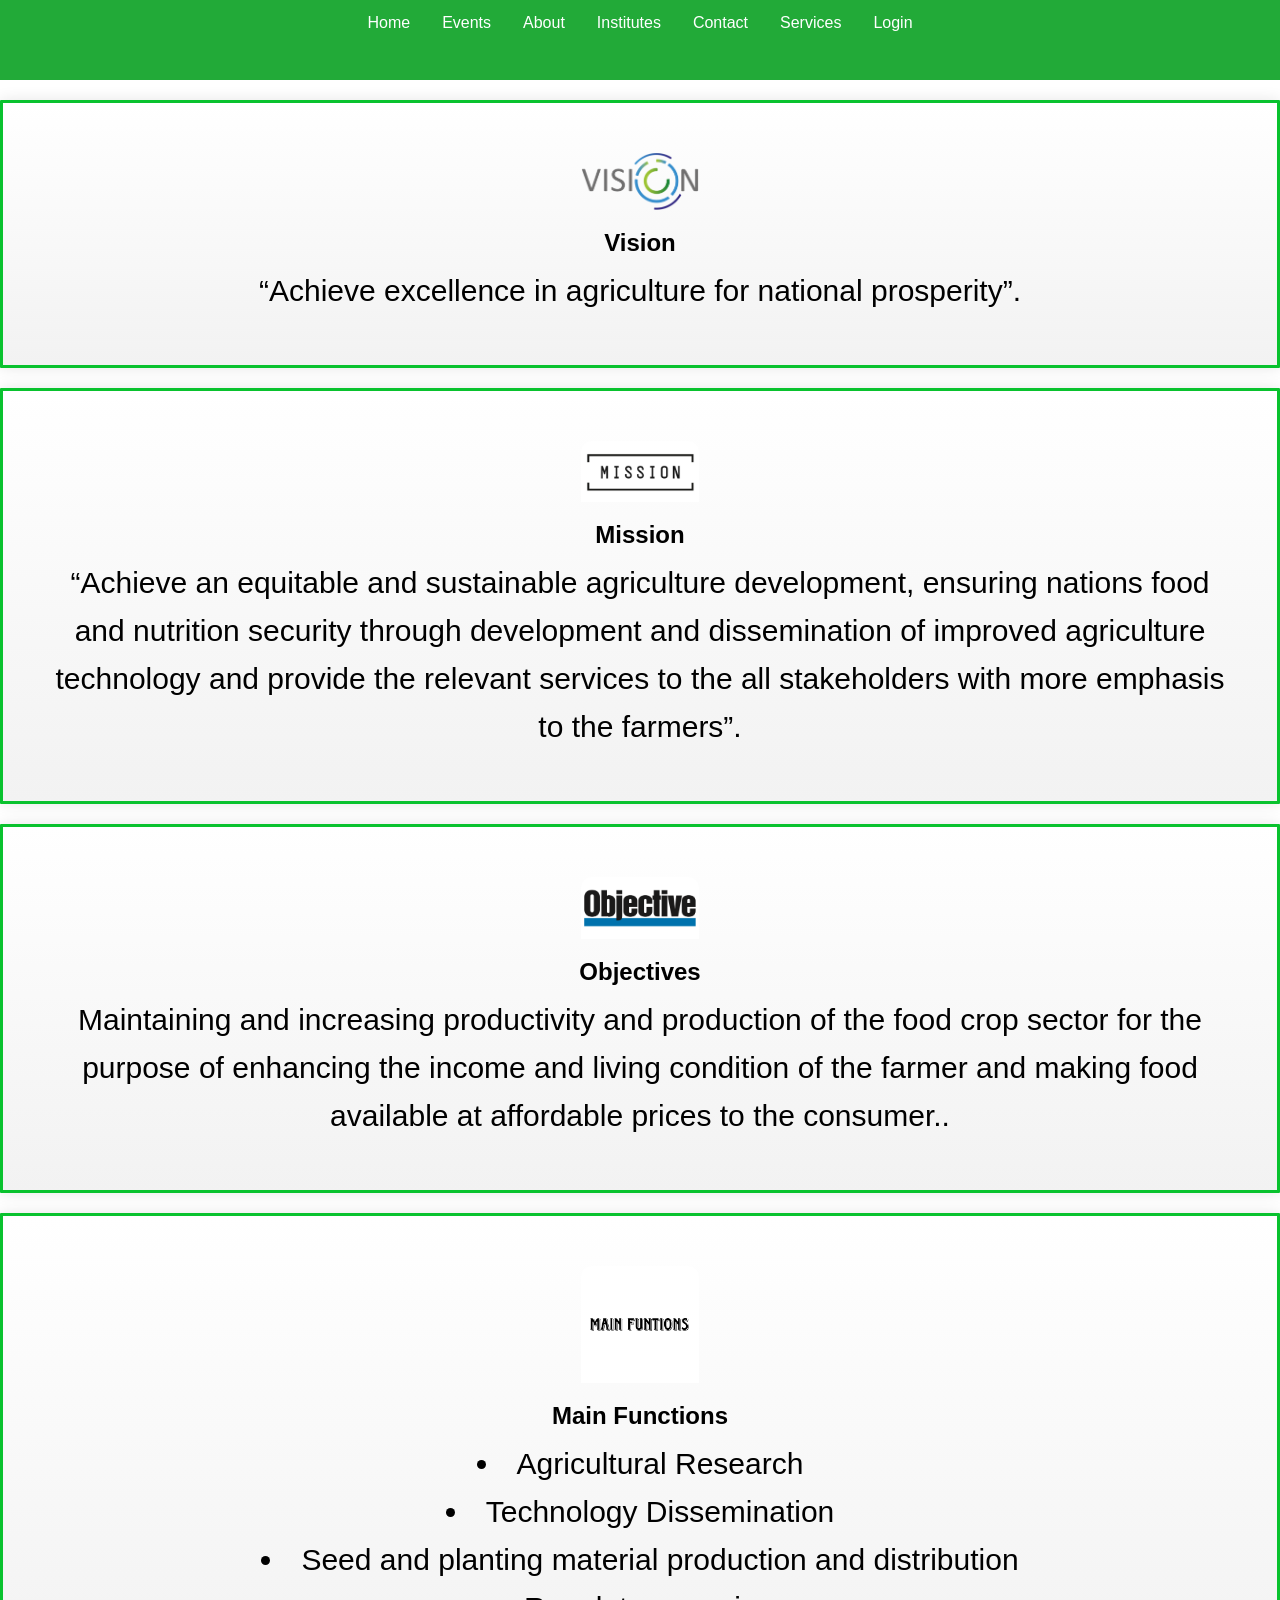
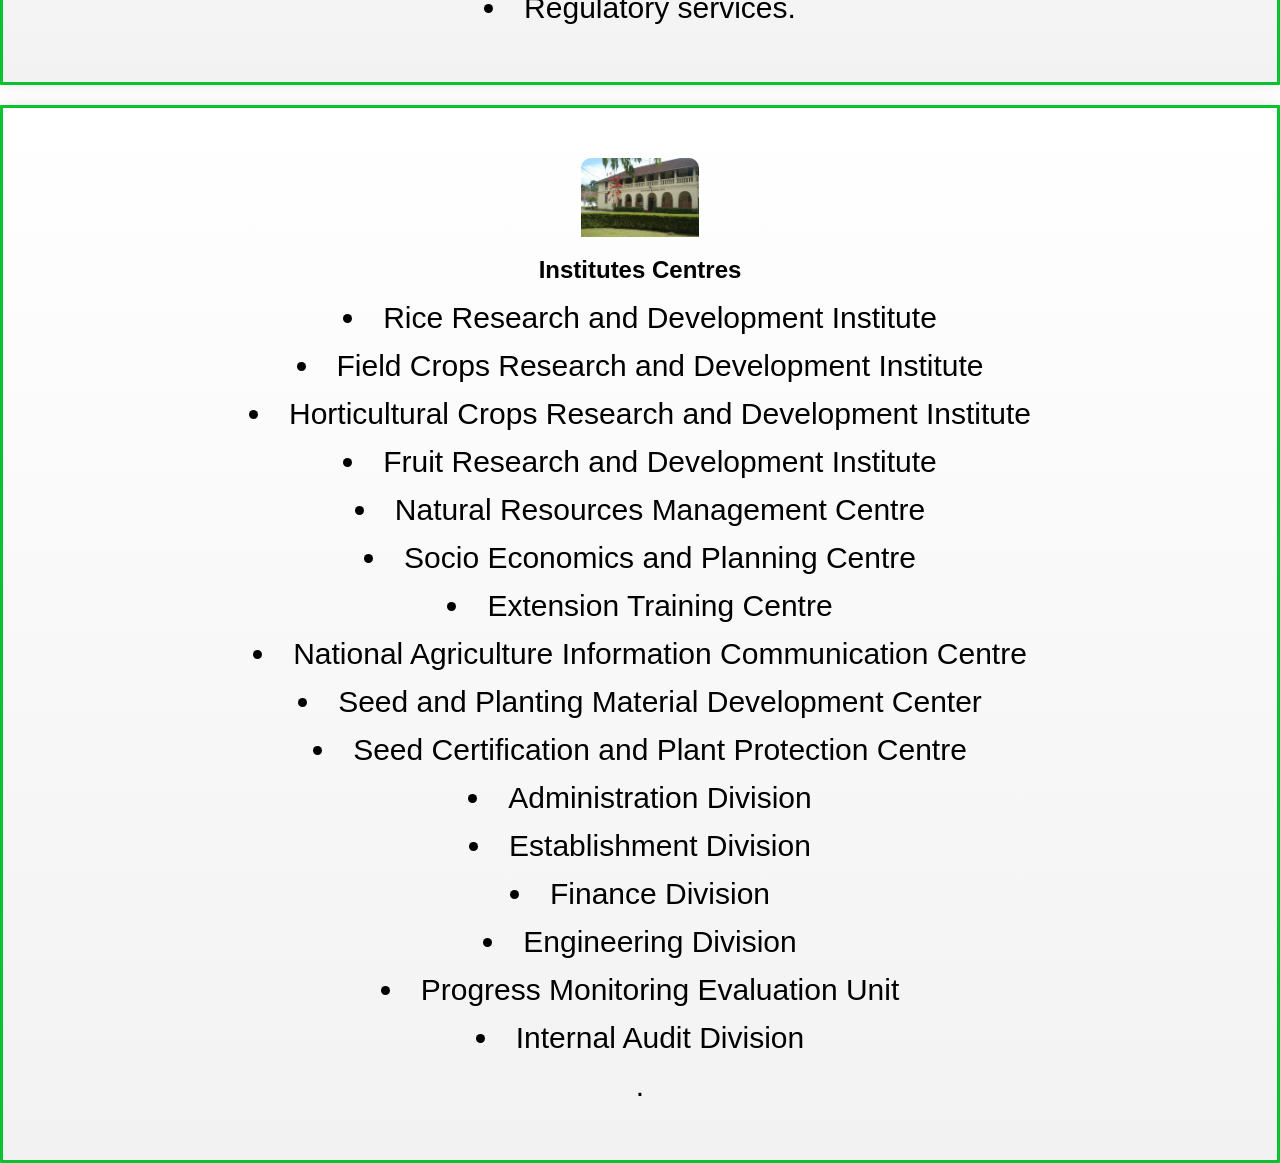
<file: about us.html>
<!DOCTYPE html>
<html lang="en">
<head>
    <meta charset="UTF-8">
    <meta name="viewport" content="width=device-width, initial-scale=1.0">
    <link rel="stylesheet" type="text/css" href="css/about us.css">
</head>
<body>
    <div class="navbar">
        <a href="home.html">Home</a>
        <a href="events.html">Events</a>
        <a href="about us.html">About</a>
        <a href="Institues and Centers.html">Institutes</a>
        <a href="contact us.html">Contact</a>
        <a href="services.html">Services</a>
        <a href="alllogins.html">Login</a>
    </div>
    <div class="content-box">
        <img src="pictures/vision.png" alt="Image 1">
        <div class="content-title">Vision</div>
        <div class="content-description">“Achieve excellence in agriculture for national prosperity”.</div>
    </div>

    <div class="content-box">
        <img src="pictures/misiion.webp" alt="Image 2">
        <div class="content-title">Mission
        </div>
        <div class="content-description">“Achieve an equitable and sustainable agriculture development, ensuring nations food and nutrition security through development and dissemination of improved agriculture technology and provide the relevant services to the all stakeholders with more emphasis to the farmers”.</div>
    </div>

    <div class="content-box">
        <img src="pictures/objective.png" alt="Image 3">
        <div class="content-title">Objectives</div>
        <div class="content-description">Maintaining and increasing productivity and production of the food crop sector for the purpose of enhancing the income and living condition of the farmer and making food available at affordable prices to the consumer..</div>
    </div>

    <div class="content-box">
        <img src="pictures/main funtions.jpg" alt="Image 4">
        <div class="content-title">Main Functions</div>
        <div class="content-description"><li>Agricultural Research</li>
            <li>Technology Dissemination</li>
           <li>Seed and planting material production and distribution</li>
            <li>Regulatory services.</li></div>
    </div>

    <div class="content-box">
        <img src="pictures/institute.jpg" alt="Image 5">
        <div class="content-title">Institutes  Centres</div>
        <div class="content-description"><li>Rice Research and Development Institute</li>
            <li>Field Crops Research and Development Institute</li>
            <li>Horticultural Crops Research and Development Institute</li>
            <li>Fruit Research and Development Institute</li>
            <li>Natural Resources Management Centre</li>
            <li>Socio Economics and Planning Centre</li>
            <li>Extension Training Centre</li>
            <li>National Agriculture Information Communication Centre</li>
            <li>Seed and Planting Material Development Center</li>
            <li>Seed Certification and Plant Protection Centre</li>
            <li>Administration Division</li>
            <li>Establishment Division</li>
            <li>Finance Division</li>
            <li>Engineering Division</li>
            <li>Progress Monitoring  Evaluation Unit </li>
            <li>Internal Audit Division</li>
            .</div>
            
    </div>
   
</body>
</html>
</file>
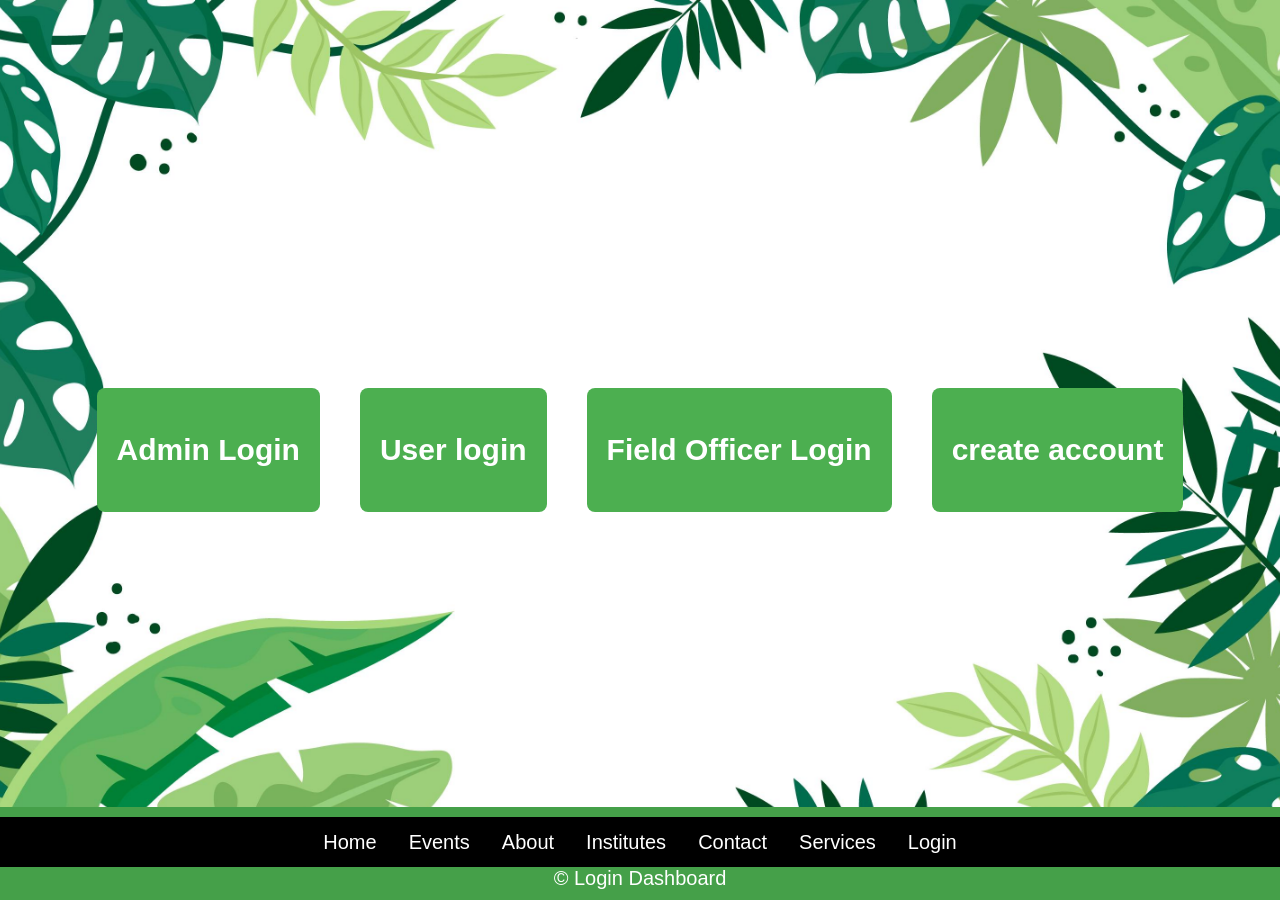
<file: alllogins.html>
<!DOCTYPE html>
<html lang="en">

<head>
    <meta charset="UTF-8">
    <meta name="viewport" content="width=device-width, initial-scale=1.0">
    <title>Admin Dashboard</title>
    <link rel="stylesheet" type="text/css" href="css/alllogins.css">
    
    </head>
<body>

    <div class="button-box" onclick="location.href='admin login.php'">
        <h2>Admin Login</h2>
    </div>

    <div class="button-box" onclick="location.href='userlogin.php'">
        <h2>User login</h2>
    </div>

    <div class="button-box" onclick="location.href='field officer login.php'">
        <h2>Field Officer Login</h2>
    </div>
    <div class="button-box" onclick="location.href='user account creating.php'">
        <h2>create account</h2>
    </div>
    </div>

    <footer>
        <div class="navbar">
            <a href="home.html">Home</a>
            <a href="events.html">Events</a>
            <a href="about us.html">About</a>
            <a href="Institues and Centers.html">Institutes</a>
            <a href="contact us.html">Contact</a>
            <a href="services.html">Services</a>
            <a href="alllogins.html">Login</a>
            
        </div>
        &copy; Login Dashboard
    </footer>

</body>

</html>
</file>
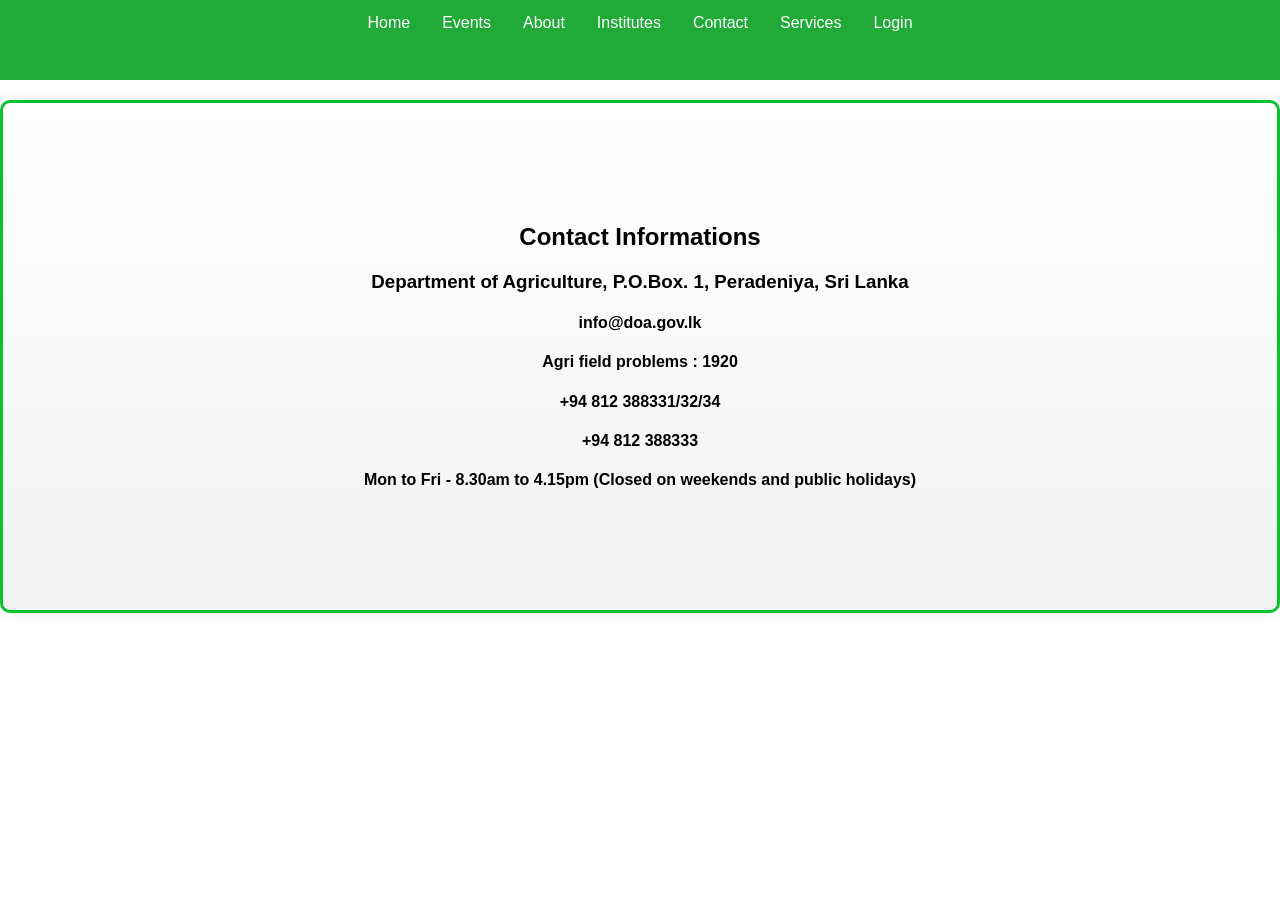
<file: contact us.html>
<html lang="en">
<head>
    <meta charset="UTF-8">
    <meta name="viewport" content="width=device-width, initial-scale=1.0">
    <title>Contact Us</title>
    <link rel="stylesheet" type="text/css" href="css/contact us.css">
</head>
<body>
    <div class="navbar">
        <a href="home.html">Home</a>
        <a href="events.html">Events</a>
        <a href="about us.html">About</a>
        <a href="Institues and Centers.html">Institutes</a>
        <a href="contact us.html">Contact</a>
        <a href="services.html">Services</a>
        <a href="alllogins.html">Login</a>
    </div>
    <div class="container">

        <h2>Contact Informations</h2>
       <h3>Department of Agriculture, P.O.Box. 1, Peradeniya, Sri Lanka</h3>
        <h4>info@doa.gov.lk</h4>
            <h4> Agri field problems : 1920</h4>
                <h4>+94 812 388331/32/34</h4>
                    <h4>+94 812 388333</h4>
                        <h4>Mon to Fri - 8.30am to 4.15pm (Closed on weekends and public holidays)</h4>
    </div>
</body>
</html>
</file>
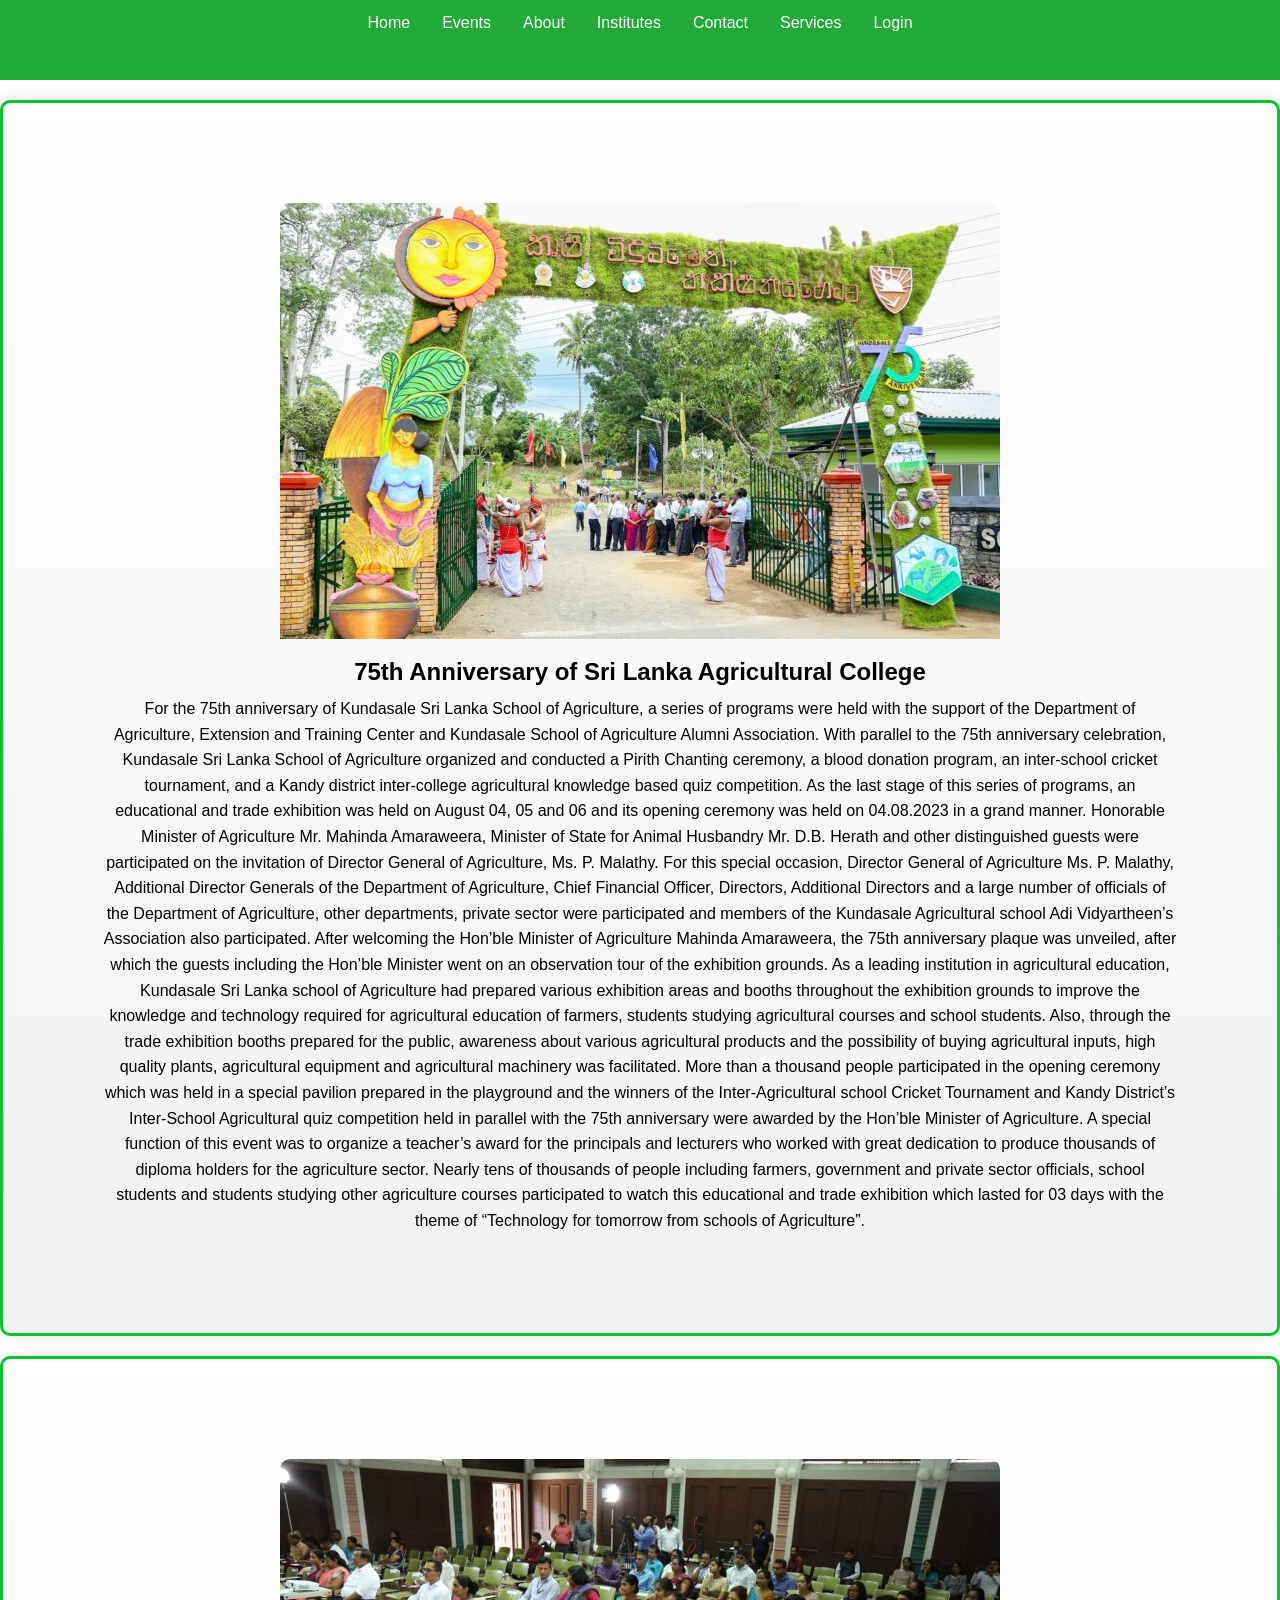
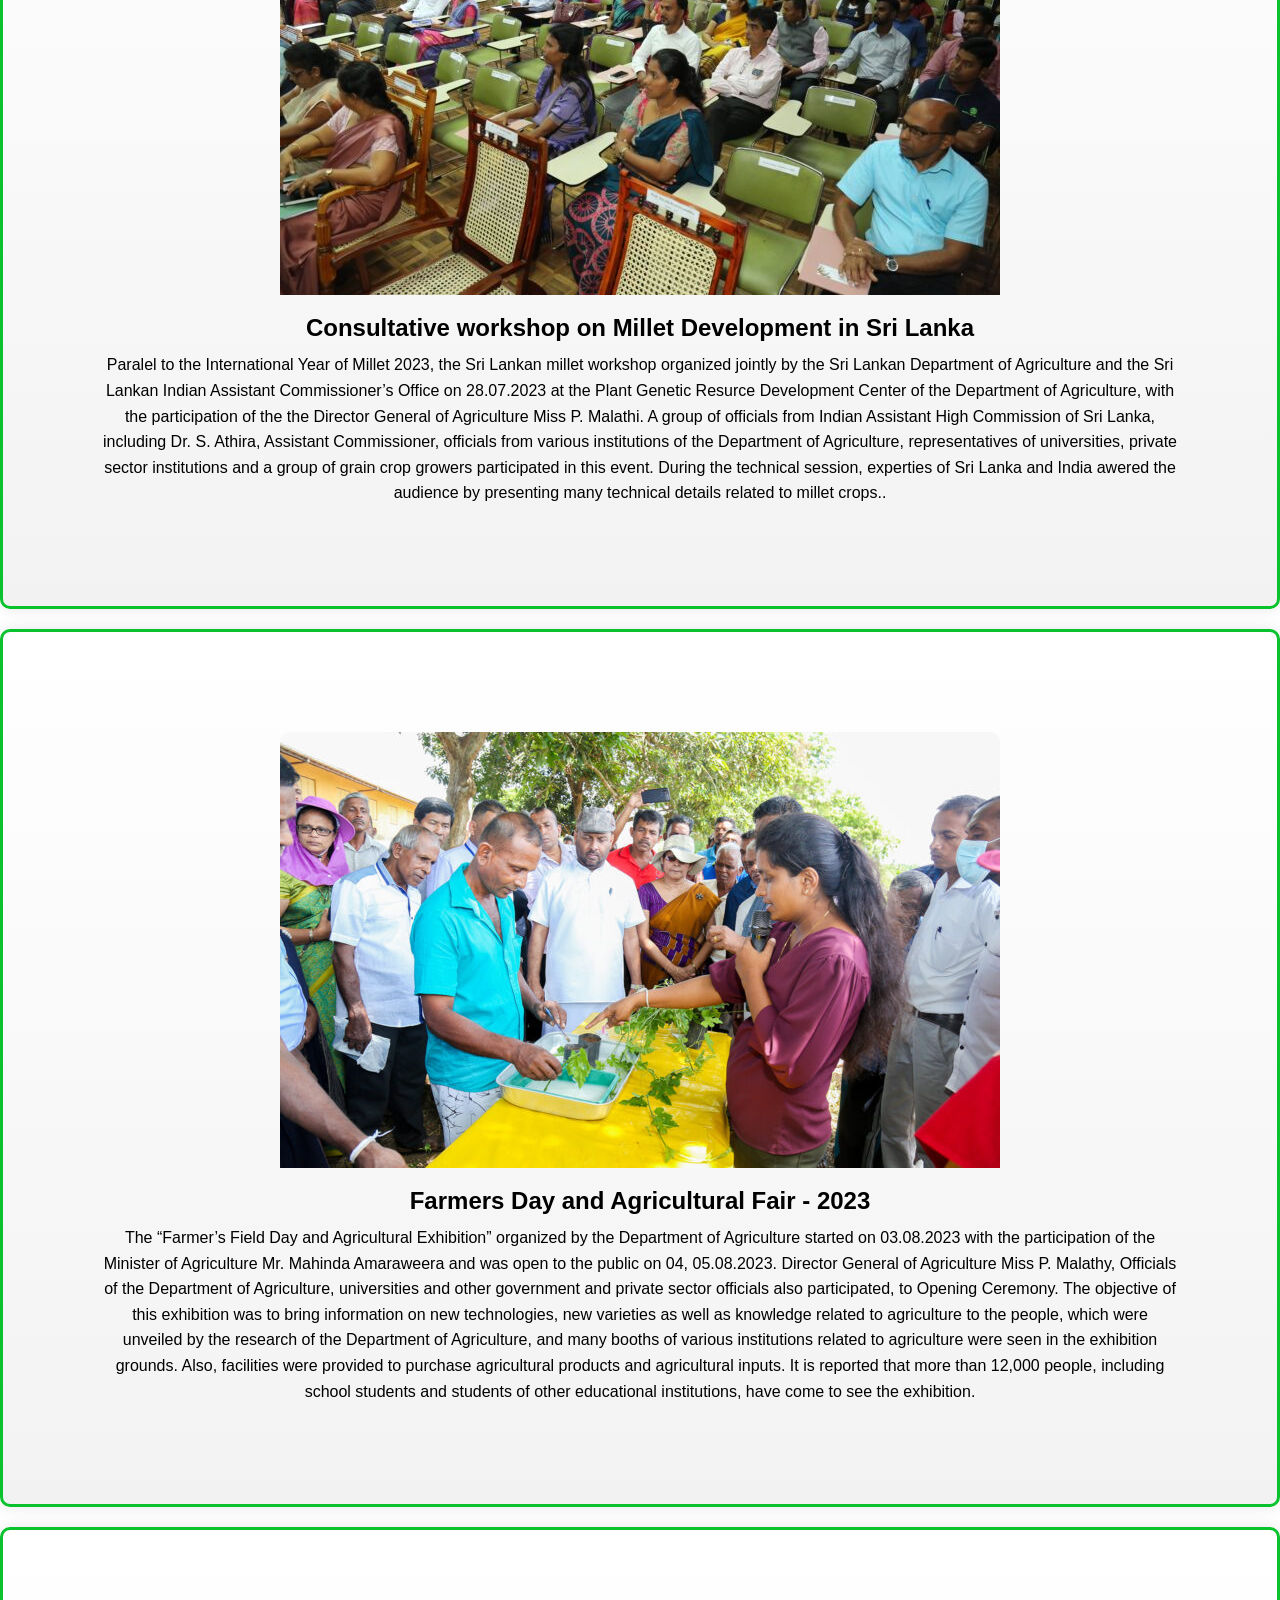
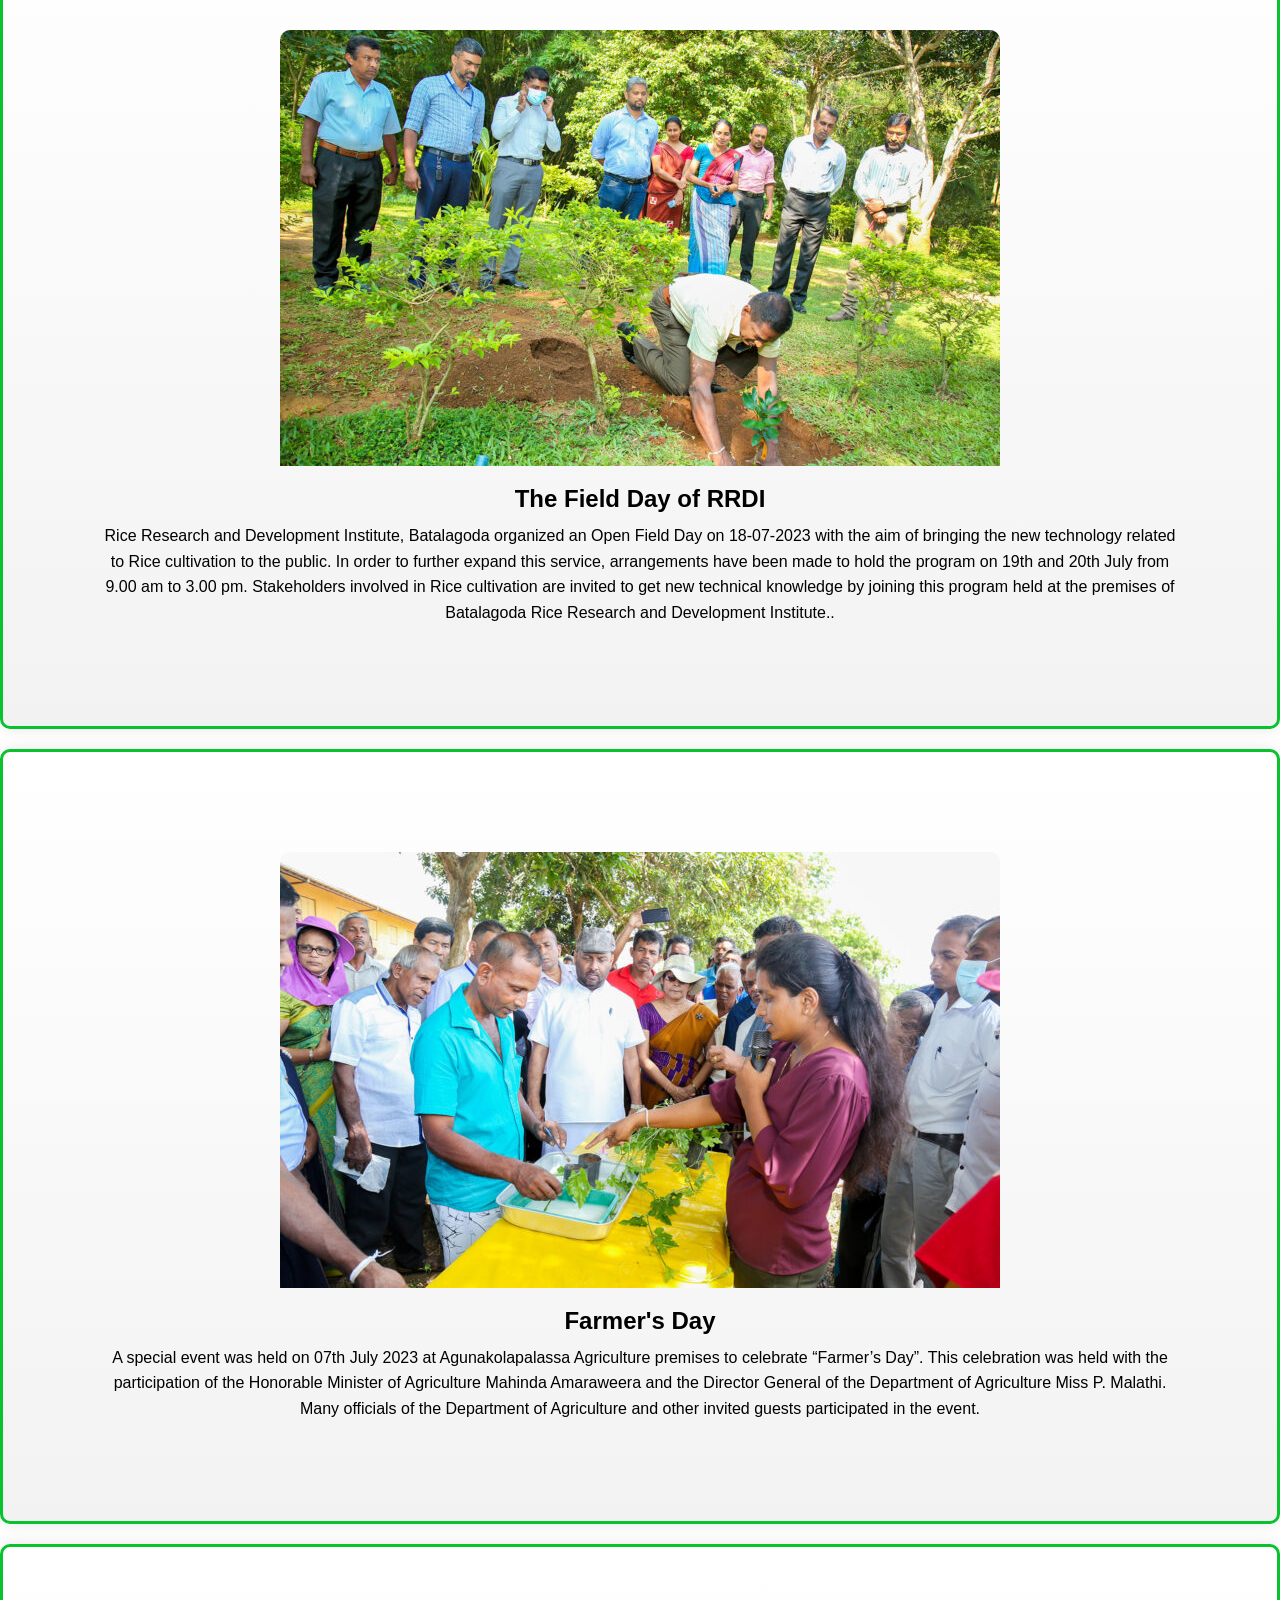
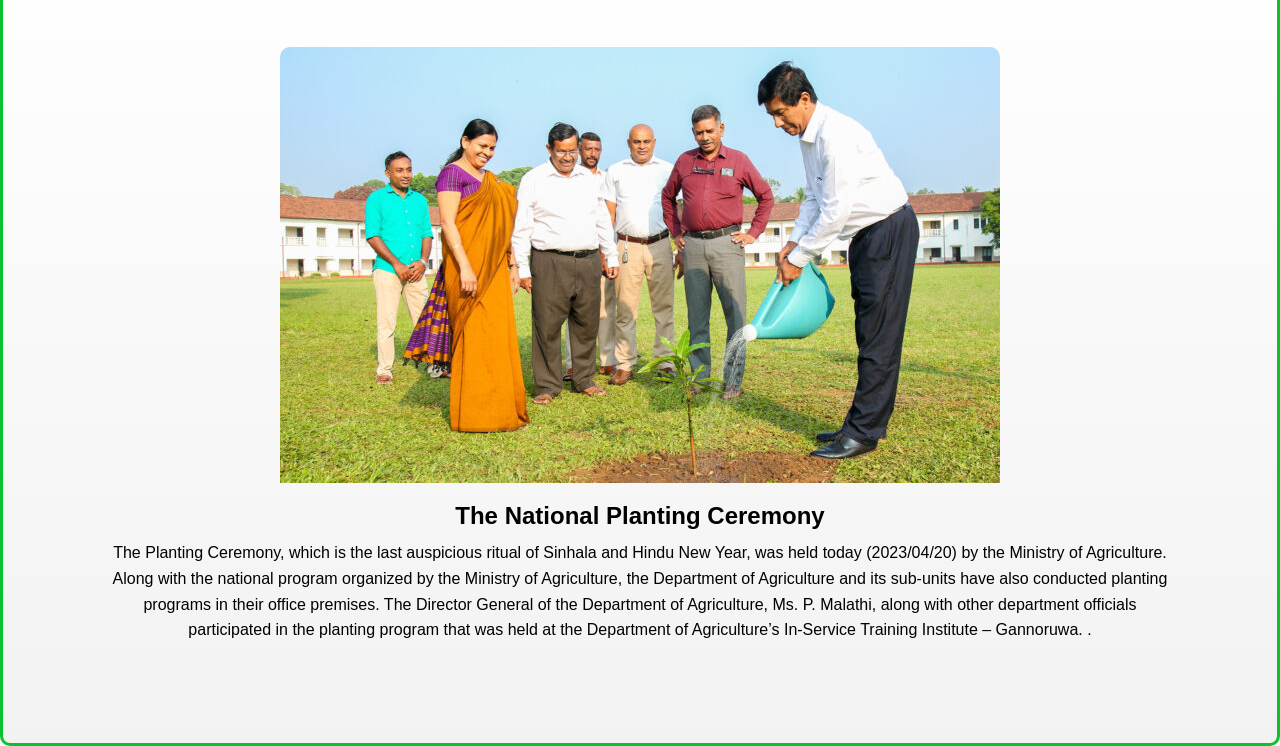
<file: events.html>
<!DOCTYPE html>
<html lang="en">
<head>
    <meta charset="UTF-8">
    <meta name="viewport" content="width=device-width, initial-scale=1.0">
    <link rel="stylesheet" type="text/css" href="css/events.css">

</head>
<body>

    <div class="navbar">
        <a href="home.html">Home</a>
        <a href="events.html">Events</a>
        <a href="about us.html">About</a>
        <a href="Institues and Centers.html">Institutes</a>
        <a href="contact us.html">Contact</a>
        <a href="services.html">Services</a>
        <a href="alllogins.html">Login</a>
    </div>

    <div class="content-box">
        <img src="pictures/75.jpg" alt="Image 2">
        <div class="content-title">75th Anniversary of Sri Lanka Agricultural College</div>
        <div class="content-description">For the 75th anniversary of Kundasale Sri Lanka School of Agriculture, a series of programs were held with the support of the Department of Agriculture, Extension and Training Center and Kundasale School of Agriculture Alumni Association. With parallel to the 75th anniversary celebration, Kundasale Sri Lanka School of Agriculture organized and conducted a Pirith Chanting ceremony, a blood donation program, an inter-school cricket tournament, and a Kandy district inter-college agricultural knowledge based quiz competition. As the last stage of this series of programs, an educational and trade exhibition was held on August 04, 05 and 06 and its opening ceremony was held on 04.08.2023 in a grand manner.

            Honorable Minister of Agriculture Mr. Mahinda Amaraweera, Minister of State for Animal Husbandry Mr. D.B. Herath and other distinguished guests were participated on the invitation of Director General of Agriculture, Ms. P. Malathy. For this special occasion, Director General of Agriculture Ms. P. Malathy, Additional Director Generals of the Department of Agriculture, Chief Financial Officer, Directors, Additional Directors and a large number of officials of the Department of Agriculture, other departments, private sector were participated and members of the Kundasale Agricultural school Adi Vidyartheen’s Association also participated.

            After welcoming the Hon’ble Minister of Agriculture Mahinda Amaraweera, the 75th anniversary plaque was unveiled, after which the guests including the Hon’ble Minister went on an observation tour of the exhibition grounds. As a leading institution in agricultural education, Kundasale Sri Lanka school of Agriculture had prepared various exhibition areas and booths throughout the exhibition grounds to improve the knowledge and technology required for agricultural education of farmers, students studying agricultural courses and school students.

            Also, through the trade exhibition booths prepared for the public, awareness about various agricultural products and the possibility of buying agricultural inputs, high quality plants, agricultural equipment and agricultural machinery was facilitated.

            More than a thousand people participated in the opening ceremony which was held in a special pavilion prepared in the playground and the winners of the Inter-Agricultural school Cricket Tournament and Kandy District’s Inter-School Agricultural quiz competition held in parallel with the 75th anniversary were awarded by the Hon’ble Minister of Agriculture.

            A special function of this event was to organize a teacher’s award for the principals and lecturers who worked with great dedication to produce thousands of diploma holders for the agriculture sector.

            Nearly tens of thousands of people including farmers, government and private sector officials, school students and students studying other agriculture courses participated to watch this educational and trade exhibition which lasted for 03 days with the theme of “Technology for tomorrow from schools of Agriculture”.</div>
    </div>

    <div class="content-box">
        <img src="pictures/consultative workshop.jpg" alt="Image 3">
        <div class="content-title">Consultative workshop on Millet Development in Sri Lanka</div>
        <div class="content-description">Paralel to the International Year of Millet 2023, the Sri Lankan millet workshop organized jointly by the Sri Lankan Department of Agriculture and the Sri Lankan Indian Assistant Commissioner’s Office on 28.07.2023 at the Plant Genetic Resurce Development Center of the Department of Agriculture, with the participation of the the Director General of Agriculture Miss P. Malathi.

A group of officials from Indian Assistant High Commission of Sri Lanka, including Dr. S. Athira, Assistant Commissioner, officials from various institutions of the Department of Agriculture, representatives of universities, private sector institutions and a group of grain crop growers participated in this event.

During the technical session, experties of Sri Lanka and India awered the audience by presenting many technical details related to millet crops..</div>
    </div>

    <div class="content-box">
        <img src="pictures/farmers day.jpg" alt="Image 4">
        <div class="content-title">Farmers Day and Agricultural Fair - 2023</div>
        <div class="content-description">The “Farmer’s Field Day and Agricultural Exhibition” organized by the Department of Agriculture started on 03.08.2023 with the participation of the Minister of Agriculture Mr. Mahinda Amaraweera and was open to the public on 04, 05.08.2023. Director General of Agriculture Miss P. Malathy, Officials of the Department of Agriculture, universities and other government and private sector officials also participated, to Opening Ceremony.

The objective of this exhibition was to bring information on new technologies, new varieties as well as knowledge related to agriculture to the people, which were unveiled by the research of the Department of Agriculture, and many booths of various institutions related to agriculture were seen in the exhibition grounds. Also, facilities were provided to purchase agricultural products and agricultural inputs.

It is reported that more than 12,000 people, including school students and students of other educational institutions, have come to see the exhibition.</div>
    </div>

    <div class="content-box">
        <img src="pictures/fiels day of rrdi.jpg" alt="Image 5">
        <div class="content-title">The Field Day of RRDI</div>
        <div class="content-description">Rice Research and Development Institute, Batalagoda organized an Open Field Day on 18-07-2023 with the aim of bringing the new technology related to Rice cultivation to the public. In order to further expand this service, arrangements have been made to hold the program on 19th and 20th July from 9.00 am to 3.00 pm.

Stakeholders involved in Rice cultivation are invited to get new technical knowledge by joining this program held at the premises of Batalagoda Rice Research and Development Institute..</div>
    </div>
    <div class="content-box">
        <img src="pictures/farmers day.jpg" alt="Image 5">
        <div class="content-title">Farmer's Day</div>
        <div class="content-description">A special event was held on 07th July 2023 at Agunakolapalassa Agriculture premises to celebrate “Farmer’s Day”.

This celebration was held with the participation of the Honorable Minister of Agriculture Mahinda Amaraweera and the Director General of the Department of Agriculture Miss P. Malathi. Many officials of the Department of Agriculture and other invited guests participated in the event.</div>
    </div>
    <div class="content-box">
        <img src="pictures/planting.jpg" alt="Image 5">
        <div class="content-title">The National Planting Ceremony</div>
        <div class="content-description">The Planting Ceremony, which is the last auspicious ritual of Sinhala and  Hindu New Year, was held today  (2023/04/20) by the Ministry of Agriculture. Along with the national program organized by the Ministry of Agriculture, the Department of Agriculture and its sub-units have also conducted planting programs in their office premises.

The Director General of the Department of Agriculture, Ms. P. Malathi, along with other department officials participated in the planting program that was held at the Department of Agriculture’s In-Service Training Institute – Gannoruwa. .</div>
    </div>

</body>
</html>
</file>
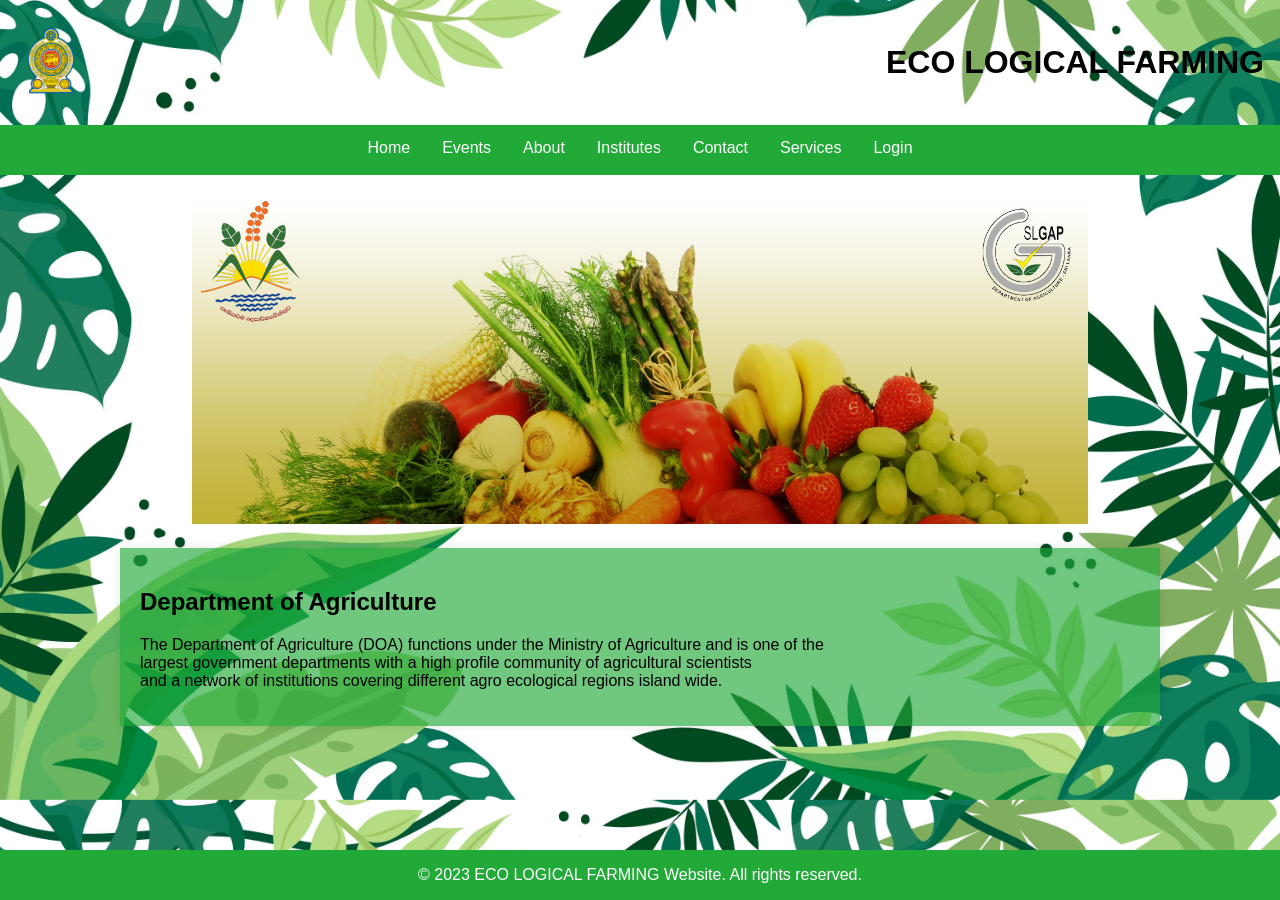
<file: home.html>
<!DOCTYPE html>
<html lang="en">

<head>
    <meta charset="UTF-8">
    <meta name="viewport" content="width=device-width, initial-scale=1.0">
    <title>Home</title>
    <link rel="stylesheet" type="text/css" href="css/home.css">
</head>

<body>
    <header>
        <div class="logo">
            <img src="pictures/National emblem.png" alt="Logo" width="50">
        </div>
        <h1>ECO LOGICAL FARMING</h1>
    </header>

    <div class="navbar">
        <a href="home.html">Home</a>
        <a href="events.html">Events</a>
        <a href="about us.html">About</a>
        <a href="Institues and Centers.html">Institutes</a>
        <a href="contact us.html">Contact</a>
        <a href="services.html">Services</a>
        <a href="alllogins.html">Login</a>
        
    </div>

    <div class="slideshow-container">
        <div class="mySlides">
            <img src="pictures/food1.jpg" alt="Slide 1">
        </div>
        <div class="mySlides">
            <img src="pictures/food2.jpg" alt="Slide 2">
        </div>
        <div class="mySlides">
            <img src="pictures/food3.jpg" alt="Slide 3">
        </div>
    </div>

    <section>
        <h2>Department of Agriculture</h2>
        <p>The Department of Agriculture (DOA) functions under the Ministry of Agriculture and is one of the <br>largest government departments with a high profile community of agricultural scientists 
            <br> and a network of institutions covering different agro ecological regions island wide.</p></p>
    </section>

    <footer>
        &copy; 2023 ECO LOGICAL FARMING Website. All rights reserved.
    </footer>

    <script>
        let slideIndex = 0;
        showSlides();

        function showSlides() {
            let i;
            const slides = document.getElementsByClassName("mySlides");
            for (i = 0; i < slides.length; i++) {
                slides[i].style.display = "none";
            }
            slideIndex++;
            if (slideIndex > slides.length) { slideIndex = 1 }
            slides[slideIndex - 1].style.display = "block";
            setTimeout(showSlides, 2000); 
        }
    </script>
</body>

</html>
</file>
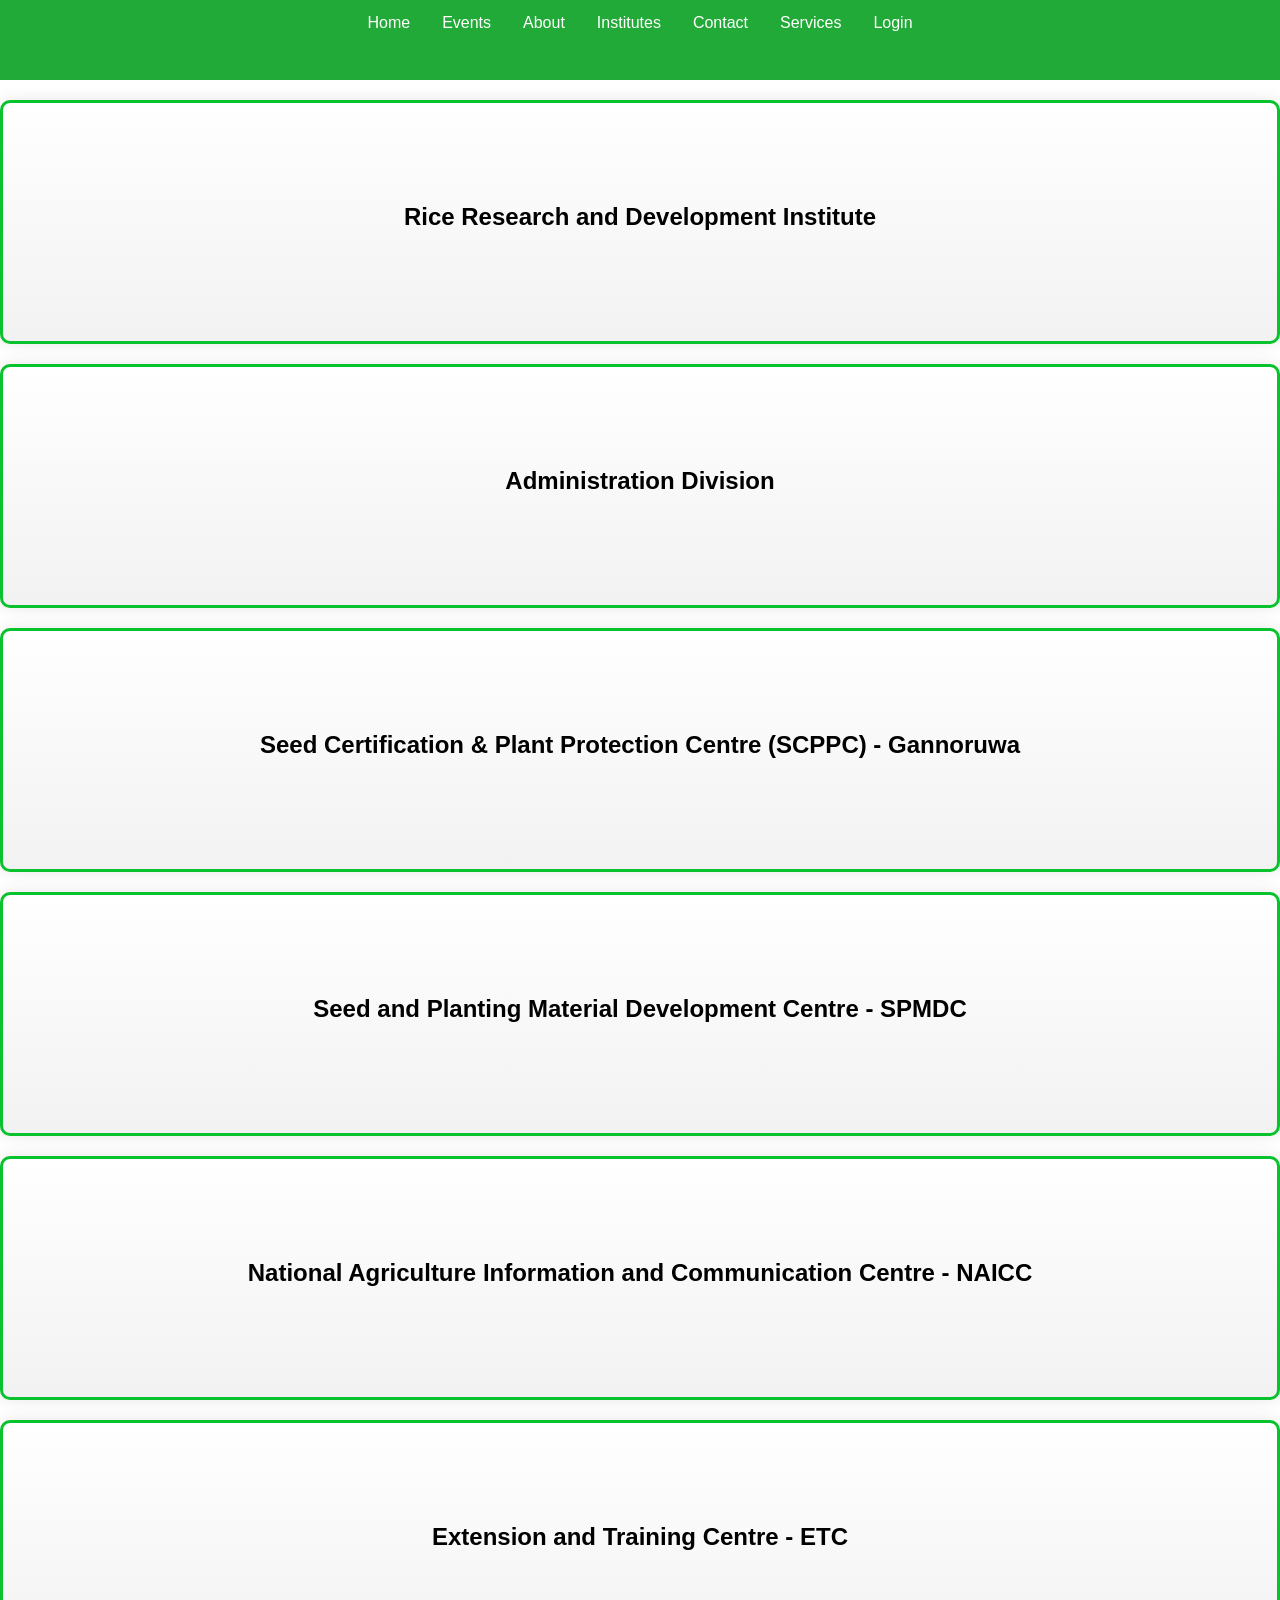
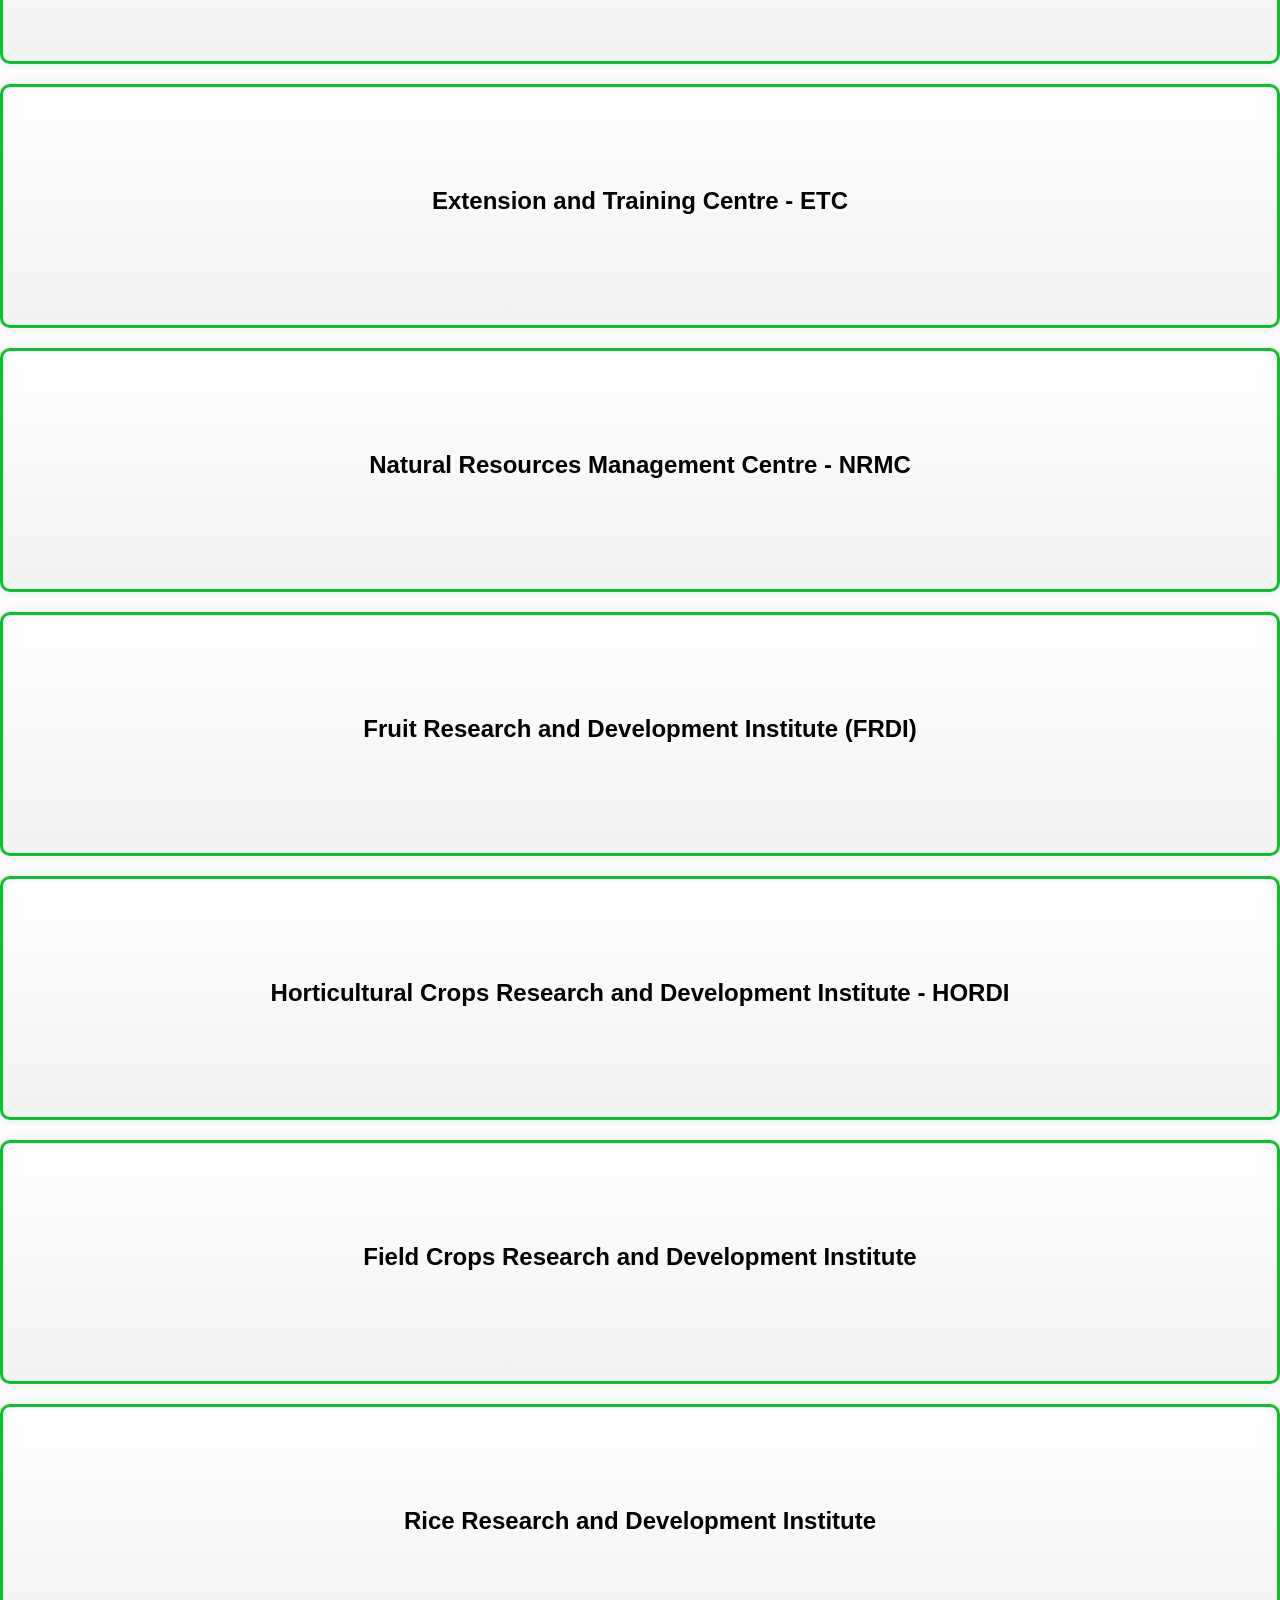
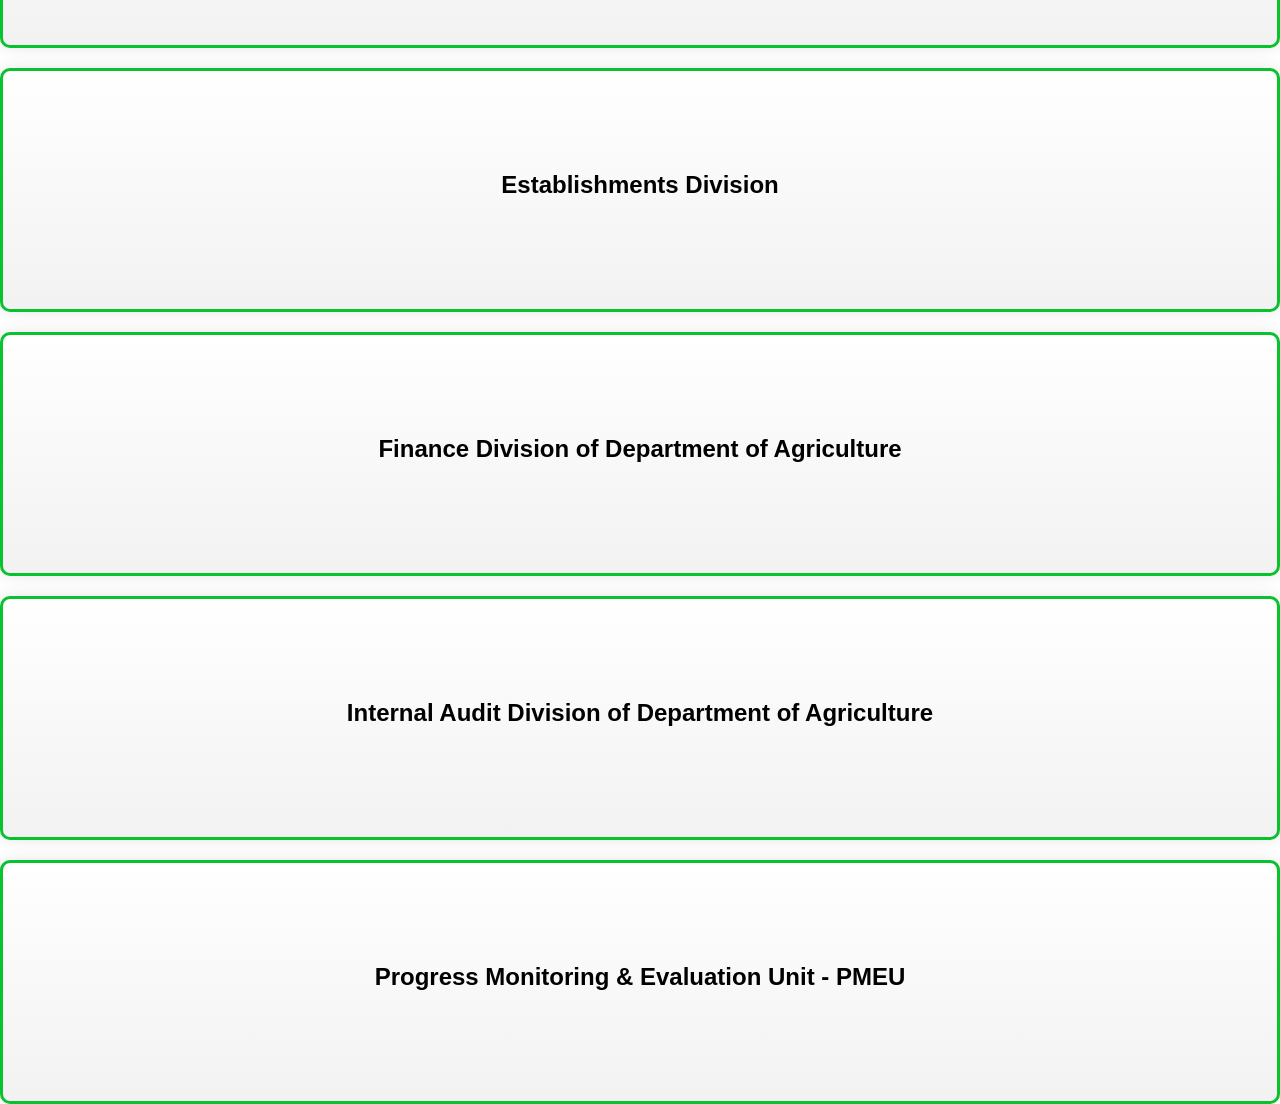
<file: Institues and Centers.html>
<!DOCTYPE html>
<html lang="en">
<head>
    <meta charset="UTF-8">
    <meta name="viewport" content="width=device-width, initial-scale=1.0">
    <link rel="stylesheet" type="text/css" href="css/Institues and Centers.css">
</head>
<body>
    <div class="navbar">
        <a href="home.html">Home</a>
        <a href="events.html">Events</a>
        <a href="about us.html">About</a>
        <a href="Institues and Centers.html">Institutes</a>
        <a href="contact us.html">Contact</a>
        <a href="services.html">Services</a>
        <a href="alllogins.html">Login</a>
    </div>
    
    <div class="content-box">

        <div class="content-title">Rice Research and Development Institute</div>
        
    </div>

    <div class="content-box">
      
        <div class="content-title">Administration Division
        </div>
        
    </div>

    <div class="content-box">
     
        <div class="content-title">Seed Certification & Plant Protection Centre (SCPPC) - Gannoruwa</div>
        
    </div>
    <div class="content-box">
       
        <div class="content-title">Seed and Planting Material Development Centre - SPMDC</div>
        
    </div>
    <div class="content-box">
     
        <div class="content-title">National Agriculture Information and Communication Centre - NAICC</div>
        
    </div>
    <div class="content-box">
       
        <div class="content-title">Extension and Training Centre - ETC</div>
        
    </div>
    <div class="content-box">
        
        <div class="content-title">Extension and Training Centre - ETC</div>
        
    </div>
    <div class="content-box">
       
        <div class="content-title">Natural Resources Management Centre - NRMC</div>
        
    </div>
    <div class="content-box">
       
        <div class="content-title">Fruit Research and Development Institute (FRDI)</div>
        
    </div>
    <div class="content-box">
       
        <div class="content-title">Horticultural Crops Research and Development Institute - HORDI</div>
        
    </div>
    <div class="content-box">
       
        <div class="content-title">Field Crops Research and Development Institute</div>
        
    </div>
    <div class="content-box">
        
        <div class="content-title">Rice Research and Development Institute</div>
        
    </div>
    <div class="content-box">
        
        <div class="content-title">Establishments Division</div>
        
    </div>
    <div class="content-box">
        
        <div class="content-title">Finance Division of Department of Agriculture</div>
        
    </div>

    <div class="content-box">
        
        <div class="content-title">Internal Audit Division of Department of Agriculture</div>
    </div>

    <div class="content-box">
        
        <div class="content-title">Progress Monitoring & Evaluation Unit - PMEU</div>
        
        
    </div>
   
</body>
</html>
</file>
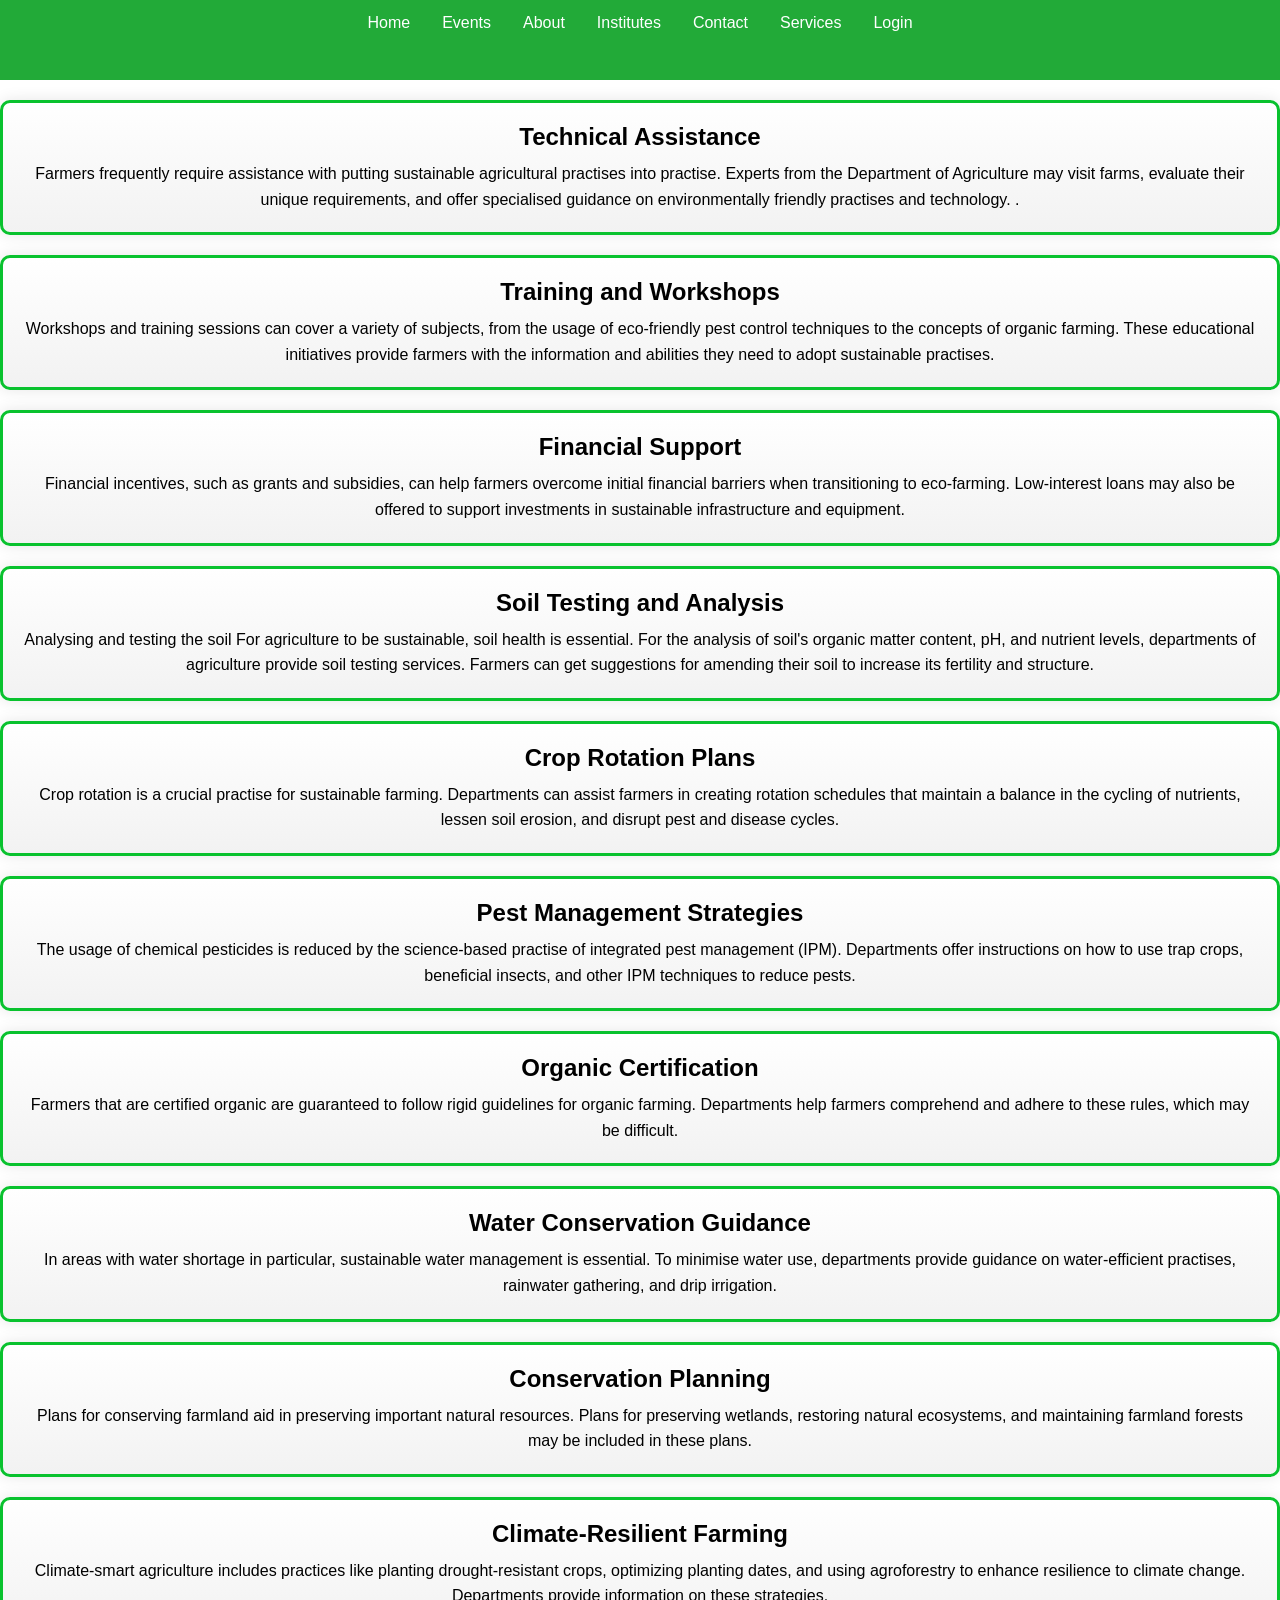
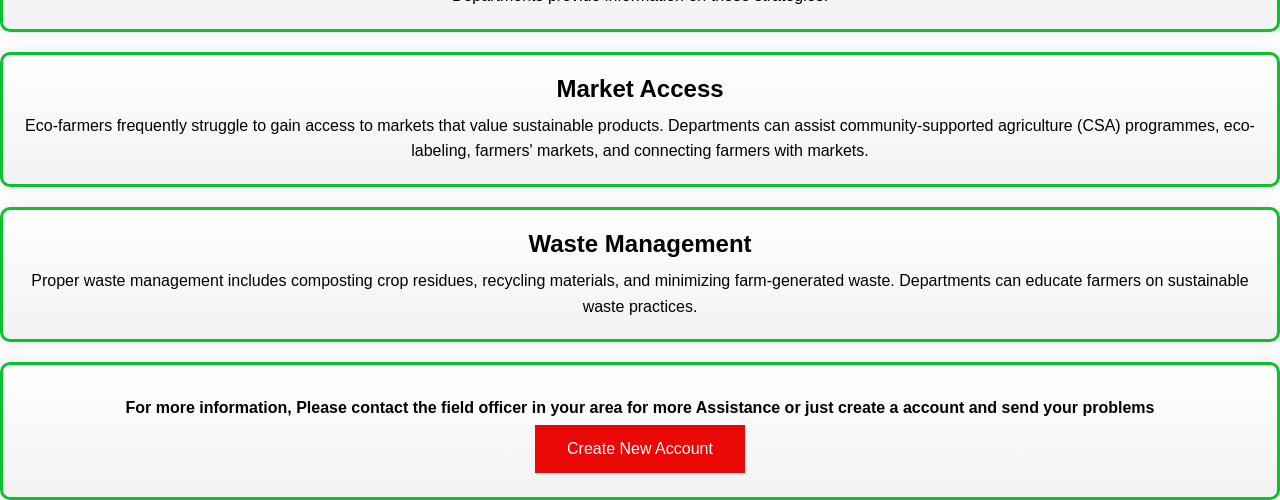
<file: services.html>
<!DOCTYPE html>
<html lang="en">
<head>
    <meta charset="UTF-8">
    <meta name="viewport" content="width=device-width, initial-scale=1.0">
    <link rel="stylesheet" type="text/css" href="css/servicess.css">
</head>

<body>
    <div class="navbar">
        <a href="home.html">Home</a>
        <a href="events.html">Events</a>
        <a href="about us.html">About</a>
        <a href="Institues and Centers.html">Institutes</a>
        <a href="contact us.html">Contact</a>
        <a href="services.html">Services</a>
        <a href="alllogins.html">Login</a>
    </div>
    
    <div class="content-box">
        
        <div class="content-title">Technical Assistance</div>
        <div class="content-description">Farmers frequently require assistance with putting sustainable agricultural practises into practise. Experts from the Department of Agriculture may visit farms, evaluate their unique requirements, and offer specialised guidance on environmentally friendly practises and technology.
            .</justify></div>
    </div>

    <div class="content-box">
        
        <div class="content-title">Training and Workshops</div>
        <div class="content-description">Workshops and training sessions can cover a variety of subjects, from the usage of eco-friendly pest control techniques to the concepts of organic farming. These educational initiatives provide farmers with the information and abilities they need to adopt sustainable practises.</div>
    </div>

    <div class="content-box">
        <div class="content-title">Financial Support</div>
        <div class="content-description">Financial incentives, such as grants and subsidies, can help farmers overcome initial financial barriers when transitioning to eco-farming. Low-interest loans may also be offered to support investments in sustainable infrastructure and equipment.</div>
    </div>

    <div class="content-box">
      
        <div class="content-title">Soil Testing and Analysis</div>
        <div class="content-description">Analysing and testing the soil
            For agriculture to be sustainable, soil health is essential. For the analysis of soil's organic matter content, pH, and nutrient levels, departments of agriculture provide soil testing services. Farmers can get suggestions for amending their soil to increase its fertility and structure.</div>
    </div>

    <div class="content-box">
       
        <div class="content-title">Crop Rotation Plans</div>
        <div class="content-description">Crop rotation is a crucial practise for sustainable farming. Departments can assist farmers in creating rotation schedules that maintain a balance in the cycling of nutrients, lessen soil erosion, and disrupt pest and disease cycles.</div>
    </div>
    <div class="content-box">
        
        <div class="content-title">Pest Management Strategies</div>
        <div class="content-description">The usage of chemical pesticides is reduced by the science-based practise of integrated pest management (IPM). Departments offer instructions on how to use trap crops, beneficial insects, and other IPM techniques to reduce pests.</div>
    </div>
    <div class="content-box">
        
        <div class="content-title">Organic Certification</div>
        <div class="content-description">Farmers that are certified organic are guaranteed to follow rigid guidelines for organic farming. Departments help farmers comprehend and adhere to these rules, which may be difficult.</div>
    </div>
    <div class="content-box">
        
        <div class="content-title">Water Conservation Guidance
        </div>
        <div class="content-description">In areas with water shortage in particular, sustainable water management is essential. To minimise water use, departments provide guidance on water-efficient practises, rainwater gathering, and drip irrigation.</div>
    </div>
    <div class="content-box">
        
        <div class="content-title">Conservation Planning</div>
        <div class="content-description">Plans for conserving farmland aid in preserving important natural resources. Plans for preserving wetlands, restoring natural ecosystems, and maintaining farmland forests may be included in these plans.</div>
    </div>
    <div class="content-box">
        
        <div class="content-title">Climate-Resilient Farming</div>
        <div class="content-description">Climate-smart agriculture includes practices like planting drought-resistant crops, optimizing planting dates, and using agroforestry to enhance resilience to climate change. Departments provide information on these strategies.</div>
    </div>
    <div class="content-box">
        
        <div class="content-title">Market Access</div>
        <div class="content-description">Eco-farmers frequently struggle to gain access to markets that value sustainable products. Departments can assist community-supported agriculture (CSA) programmes, eco-labeling, farmers' markets, and connecting farmers with markets.
        </div>
    </div>
    <div class="content-box">
        
        <div class="content-title">Waste Management
        </div>
        <div class="content-description">Proper waste management includes composting crop residues, recycling materials, and minimizing farm-generated waste. Departments can educate farmers on sustainable waste practices.
        </div>
        </div>
        <div class="content-box">
        
            <div class="content-title"></div>
            <div class="content-description"><b><center>For more information, Please contact the field officer in your area for more Assistance or just create a account and send your problems</center></b>
            </div>
            <div class="enter-button">
                <a href="user account creating.php" class="button">Create New Account</a>
            </div>
        
  
   
          
    
   
</body>
</html>
</file>
<file: css/about us.css>
body {
    margin: 0;
    font-family: Arial, sans-serif;
   
}

.navbar {
    background-color: #22aa38;
    overflow: hidden;
    display: flex;
    justify-content: center; 
    height: 80px;
}

.navbar a {
    display: block;
    color: white;
    text-align: center;
    padding: 14px 16px;
    text-decoration: none;
}

.navbar a:hover {
    background-color: #ff0606;
    color: rgb(255, 255, 255);
}

.content-box {
    margin-top: 20px;
    padding: 50px;
    background: linear-gradient(to bottom, #ffffff, #f2f2f2);
    border: 03px solid #09c22e;
    color: #000000; 
    border-radius: 01px; 
    box-shadow: 0 0 15px rgba(0, 0, 0, 0.1); 
    text-align: center; 
    transition: transform 0.3s ease-in-out;
}

.content-box:hover {
    transform: scale(1.05); 
}

.content-box img {
    max-width: 10%; 
    border-radius: 10px 10px 0 0; 
    margin-bottom: 15px; 
}

.content-title {
    font-size: 24px;
    font-weight: bold;
    margin-bottom: 10px;
}

.content-description {
    font-size: 30px;
    line-height: 1.6;
}
</file>
<file: css/alllogins.css>
body {
    background-image: url('548.jpg'); 
    background-size: cover;
    background-position: center;
    text-align: center;
    font-size: 20px;
    color: #ffffff;
    padding: 10px 0;
    
}
body {
    
    font-family: Arial, sans-serif;
    margin: 0;
    padding: 100;
    background-color: #f4f4f4;
    
}

header {
    background-color: #333;
    color: white;
    padding: 10px;
    text-align: center;
}

.navbar {
    background-color: #000000;
    overflow: hidden;
    display: flex;
    justify-content: center; 
    height: 50px;
}

.navbar a {
    display: block;
    color: white;
    text-align: center;
    padding: 14px 16px;
    text-decoration: none;
}

.navbar a:hover {
    background-color: #ff0606;
    color: rgb(255, 255, 255);
}

body{
    
    font-family: Arial, sans-serif;
    margin: 0;
    padding: 0;
    background-color: #f4f4f4;
    display: flex;
    align-items: center;
    justify-content: center;
    height: 100vh;

}

.button-box {
    background-color: #4CAF50;
    color: white;
    padding: 20px;
    text-align: center;
    border-radius: 8px;
    margin: 20px;
    cursor: pointer;
    transition: background-color 0.3s;
}

.button-box:hover {
    background-color: #d11616;
}

footer {
    background-color: #45a049;
    color: white;
    text-align: center;
    padding: 10px;
    position: fixed;
    bottom: 0;
    width: 100%;
}
</file>
<file: css/contact us.css>
body {
    margin: 0;
    font-family: Arial, sans-serif;
}

.navbar {
    background-color: #22aa38;
    overflow: hidden;
    display: flex;
    justify-content: center; 
    height: 80px;
}

.navbar a {
    display: block;
    color: white;
    text-align: center;
    padding: 14px 16px;
    text-decoration: none;
}
.container {
    margin-top: 20px;
    padding: 100px;
    background: linear-gradient(to bottom, #ffffff, #f2f2f2);
    border: 3px solid #09c22e;
    color: #000000; 
    border-radius: 10px; 
    box-shadow: 0 0 15px rgba(0, 0, 0, 0.1); 
    text-align: center; 
    transition: transform 0.3s ease-in-out;
}
.navbar a:hover {
    background-color: #ff0606;
    color: rgb(255, 255, 255);
}
</file>
<file: css/events.css>
body {
    margin: 0;
    font-family: Arial, sans-serif;
}

.navbar {
    background-color: #22aa38;
    overflow: hidden;
    display: flex;
    justify-content: center; 
    height: 80px;
}

.navbar a {
    display: block;
    color: white;
    text-align: center;
    padding: 14px 16px;
    text-decoration: none;
}

.navbar a:hover {
    background-color: #ff0606;
    color: rgb(255, 255, 255);
}

.content-box {
    margin-top: 20px;
    padding: 100px;
    background: linear-gradient(to bottom, #ffffff, #f2f2f2);
    border: 3px solid #09c22e;
    color: #000000; 
    border-radius: 10px; 
    box-shadow: 0 0 15px rgba(0, 0, 0, 0.1); 
    text-align: center; 
    transition: transform 0.3s ease-in-out;
}

.content-box:hover {
    transform: scale(1.05); 
}

.content-box img {
    max-width: 100%; 
    border-radius: 10px 10px 0 0; 
    margin-bottom: 15px; 
}

.content-title {
    font-size: 24px;
    font-weight: bold;
    margin-bottom: 10px;
}

.content-description {
    font-size: 16px;
    line-height: 1.6;
}
</file>
<file: css/home.css>
body {
    font-family: 'Arial', sans-serif;
    margin: 0;
    padding: 0;
    background-color: #f4f4f4;
    width: 100%;
    background-image: url('');
    background-position: center;
    background-size: cover;
    background-image: url('548.jpg'); 
   
}

header {
    background-color: #33333300;
    color: #000000;
    padding: 1em;
    text-align: center;
    display: flex;
    align-items: center;
    justify-content: space-between;
}

.navbar {
     background-color: #22aa38;
     overflow: hidden;
     display: flex;
     justify-content: center; 
     height: 50px;
 }

 .navbar a {
     display: block;
     color: white;
     text-align: center;
     padding: 14px 16px;
     text-decoration: none;
 }

 .navbar a:hover {
     background-color: #ff0606;
     color: rgb(255, 255, 255);
 }

.logo {
    padding: 10px;
}

.slideshow-container {
    max-width: 70%;
    position: relative;
    margin: auto;
    margin-top: 20px;
}

.mySlides {
    display: none;
}

.mySlides img {
    width: 100%;
}

section {
    max-width: 1000px;
    margin: 20px auto;
    padding: 20px;
    background-color: #22aa39a4;
    box-shadow: 0 0 10px rgba(0, 0, 0, 0.1);
}

footer {
    background-color: #22aa38;
    color: #fff;
    text-align: center;
    padding: 1em 0;
    position: fixed;
    bottom: 0;
    width: 100%;
}
</file>
<file: css/Institues and Centers.css>
body {
    margin: 0;
    font-family: Arial, sans-serif;
}

.navbar {
    background-color: #22aa38;
    overflow: hidden;
    display: flex;
    justify-content: center; 
    height: 80px;
}

.navbar a {
    display: block;
    color: white;
    text-align: center;
    padding: 14px 16px;
    text-decoration: none;
}

.navbar a:hover {
    background-color: #ff0606;
    color: rgb(255, 255, 255);
}

.content-box {
    margin-top: 20px;
    padding: 100px;
    background: linear-gradient(to bottom, #ffffff, #f2f2f2);
    border: 3px solid #09c22e;
    color: #000000; 
    border-radius: 10px; 
    box-shadow: 0 0 15px rgba(0, 0, 0, 0.1); 
    text-align: center; 
    transition: transform 0.3s ease-in-out;
}

.content-box:hover {
    transform: scale(1.05); 
}

.content-box img {
    max-width: 100%; 
    border-radius: 10px 10px 0 0; 
    margin-bottom: 15px; 
}

.content-title {
    font-size: 24px;
    font-weight: bold;
    margin-bottom: 10px;
}

.content-description {
    font-size: 16px;
    line-height: 1.6;
}
</file>
<file: css/servicess.css>
body {
    margin: 0;
    font-family: Arial, sans-serif;
}

.navbar {
    background-color: #22aa38;
    overflow: hidden;
    display: flex;
    justify-content: center; 
    height: 80px;
}

.navbar a {
    display: block;
    color: white;
    text-align: center;
    padding: 14px 16px;
    text-decoration: none;
}

.navbar a:hover {
    background-color: #ff0606;
    color: rgb(255, 255, 255);
}

.content-box {
    margin-top: 20px;
    padding: 20px;
    background: linear-gradient(to bottom, #ffffff, #f2f2f2);
    border: 3px solid #09c22e;
    color: #000000; 
    border-radius: 10px; 
    box-shadow: 0 0 15px rgba(0, 0, 0, 0.1); 
    text-align: center; 
    transition: transform 0.3s ease-in-out;
}

.content-box:hover {
    transform: scale(1.05); 
}

.content-box img {
    max-width: 100%; 
    border-radius: 10px 10px 0 0; 
    margin-bottom: 15px; 
}

.content-title {
    font-size: 24px;
    font-weight: bold;
    margin-bottom: 10px;
}

.content-description {
    font-size: 16px;
    line-height: 1.6;
}
.button {
background-color: #ec0707;
border: none;
color: white;
padding: 15px 32px;
text-align: center;
text-decoration: none;
display: inline-block;
font-size: 16px;
margin: 4px 2px;
cursor: pointer;
}
</file>
